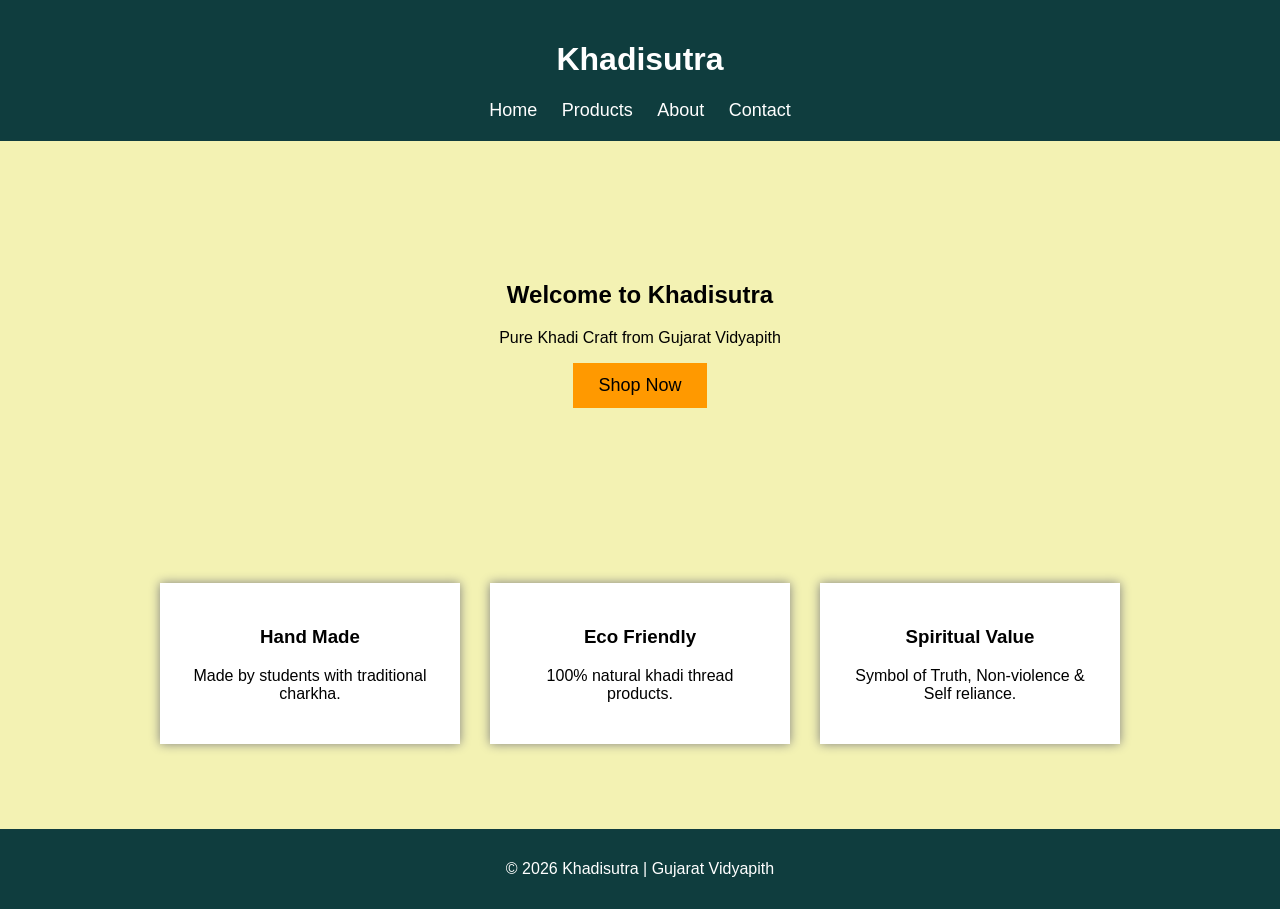
<file: index.html>
<!DOCTYPE html>
<html>
<head>
<title>Khadisutra</title>
<link rel="stylesheet" href="style.css">
</head>

<body>

<header>
<h1>Khadisutra</h1>
<nav>
<a href="index.html">Home</a>
<a href="products.html">Products</a>
<a href="about.html">About</a>
<a href="contact.html">Contact</a>
</nav>
</header>

<section class="hero">
<h2>Welcome to Khadisutra</h2>
<p>Pure Khadi Craft from Gujarat Vidyapith</p>
<button>Shop Now</button>
</section>

<section class="features">

<div class="box">
<h3>Hand Made</h3>
<p>Made by students with traditional charkha.</p>
</div>

<div class="box">
<h3>Eco Friendly</h3>
<p>100% natural khadi thread products.</p>
</div>

<div class="box">
<h3>Spiritual Value</h3>
<p>Symbol of Truth, Non-violence & Self reliance.</p>
</div>

</section>

<footer>
<p>© 2026 Khadisutra | Gujarat Vidyapith</p>
</footer>

</body>
</html>
</file>
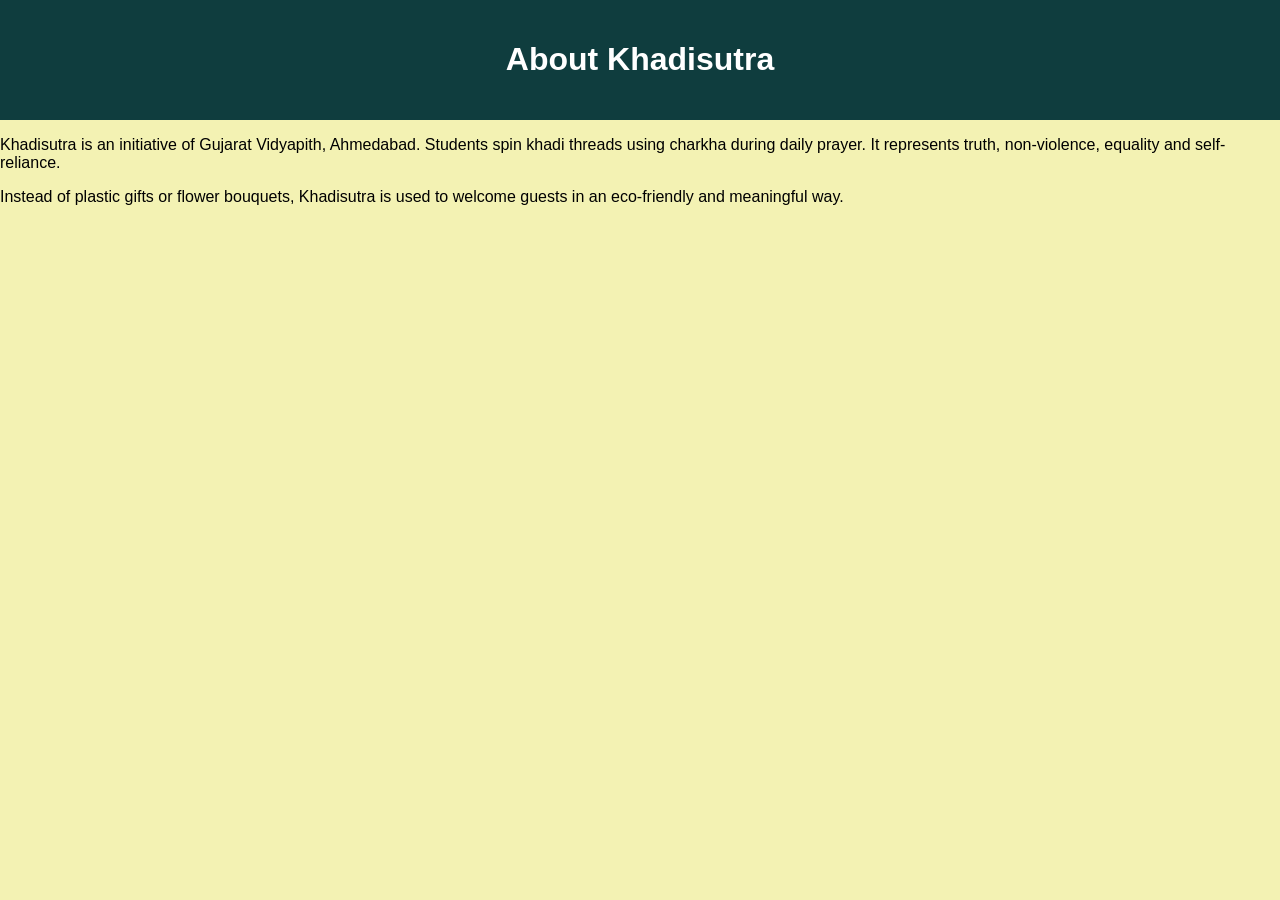
<file: about.html>
<!DOCTYPE html>
<html>
<head>
<title>About Khadisutra</title>
<link rel="stylesheet" href="style.css">
</head>

<body>

<header>
<h1>About Khadisutra</h1>
</header>

<section class="about">

<p>
Khadisutra is an initiative of Gujarat Vidyapith, Ahmedabad.
Students spin khadi threads using charkha during daily prayer.
It represents truth, non-violence, equality and self-reliance.
</p>

<p>
Instead of plastic gifts or flower bouquets, Khadisutra is used
to welcome guests in an eco-friendly and meaningful way.
</p>

</section>

</body>
</html>
</file>
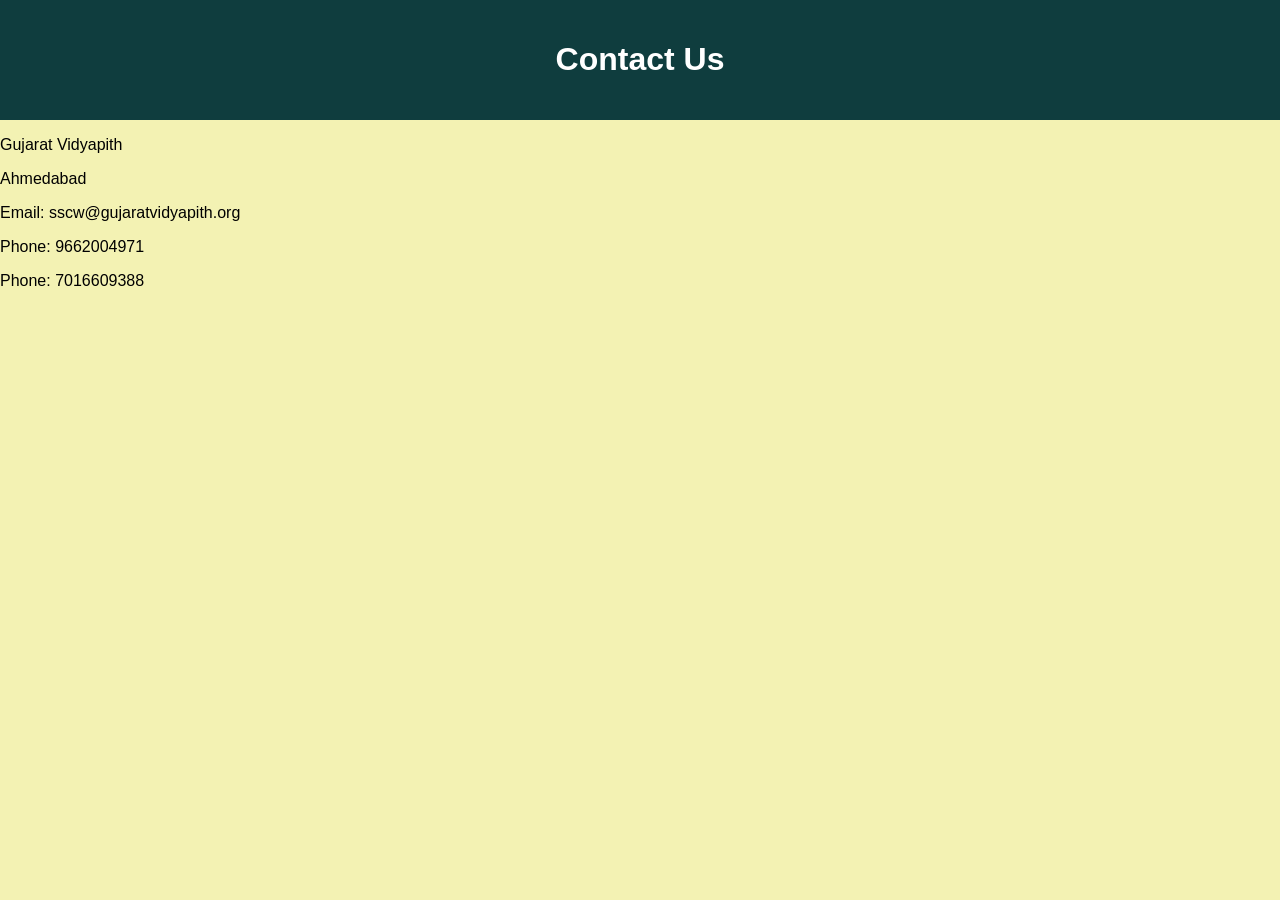
<file: contact.html>
<!DOCTYPE html>
<html>
<head>
<title>Contact</title>
<link rel="stylesheet" href="style.css">
</head>

<body>

<header>
<h1>Contact Us</h1>
</header>

<section class="contact">

<p>Gujarat Vidyapith</p>
<p>Ahmedabad</p>

<p>Email: sscw@gujaratvidyapith.org</p>

<p>Phone: 9662004971</p>

<p>Phone: 7016609388</p>

</section>

</body>
</html>
</file>
<file: style.css>
body{
font-family: Arial, Helvetica, sans-serif;
margin:0;
background:#f3f2b3;
}

header{
background:#0f3d3e;
color:white;
padding:20px;
text-align:center;
}

nav a{
color:white;
margin:10px;
text-decoration:none;
font-size:18px;
}

nav a:hover{
color:yellow;
}

.hero{
background:url("C:\Users\Jigar\web site\backgrund.png");
background-size:cover;
padding:120px;
text-align:center;
color:rgb(0, 0, 0);
}

.hero button{
padding:12px 25px;
background:#ff9900;
border:none;
font-size:18px;
cursor:pointer;
}

.features{
display:flex;
justify-content:center;
padding:40px;
}

.box{
background:white;
padding:25px;
margin:15px;
width:250px;
box-shadow:0 0 10px gray;
text-align:center;
}

.products{
display:flex;
flex-wrap:wrap;
justify-content:center;
padding:50px;
}

.product{
background:white;
width:250px;
margin:15px;
padding:15px;
text-align:center;
box-shadow:0 0 10px gray;
}

.product img{
width:100%;
height:300px;
object-fit:cover;
}

.product button{
background:#ff9900;
border:none;
padding:10px 20px;
cursor:pointer;
}

footer{
background:#0f3d3e;
color:white;
text-align:center;
padding:15px;
margin-top:30px;
}
</file>
